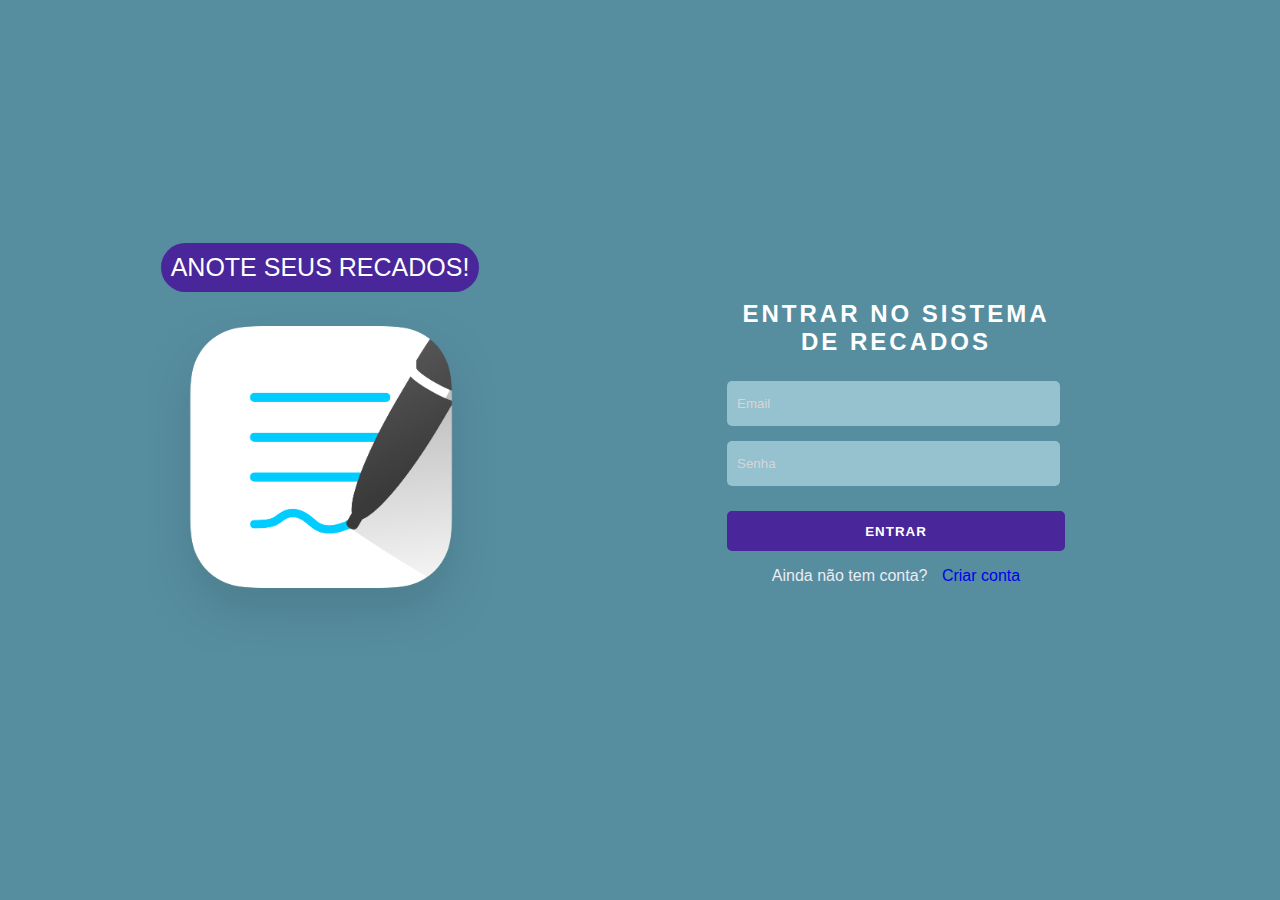
<file: index.html>
<!DOCTYPE html>
<html lang="pt-br">
<head>
    <meta charset="UTF-8">
    <meta http-equiv="X-UA-Compatible" content="IE=edge">
    <meta name="viewport" content="width=device-width, initial-scale=1.0">
    <title>ENTRAR - SEUS RECADOS</title>
    <link rel="stylesheet" href="./css/styles.css">
</head>
</head>

<body id="login">
    <main>
        <div class="alinhamento-colunas">
            <section class="coluna-esquerda">
                <div class="texto-animado">ANOTE SEUS RECADOS!</div>
                <img src="./images/anotacoes.jpg" alt="image bloco" class="imagem-index">
            </section>
                            
            <section class="coluna-direita">
                <form class="form">
                    <div class="container">
                        <h2 class="texto-login">Entrar no sistema de recados</h2>
                        <input class="email-senha" id="email-login" type="email" placeholder="Email">
                        <input class="email-senha" id="senha-login" type="password" placeholder="Senha">
                        <button type="submit" value="entrar-login" class="button-entrar" id="entrar-login">ENTRAR</button>
                        <p class="recado-criar-conta">Ainda não tem conta? <a class="criar-conta-link" href="./cadastro.html">Criar conta</a></p>
                    </div>
                </form>
            </section>
        </div>
    </main>
    <script src="./js/index.js"></script>
</body>
</html>
</file>
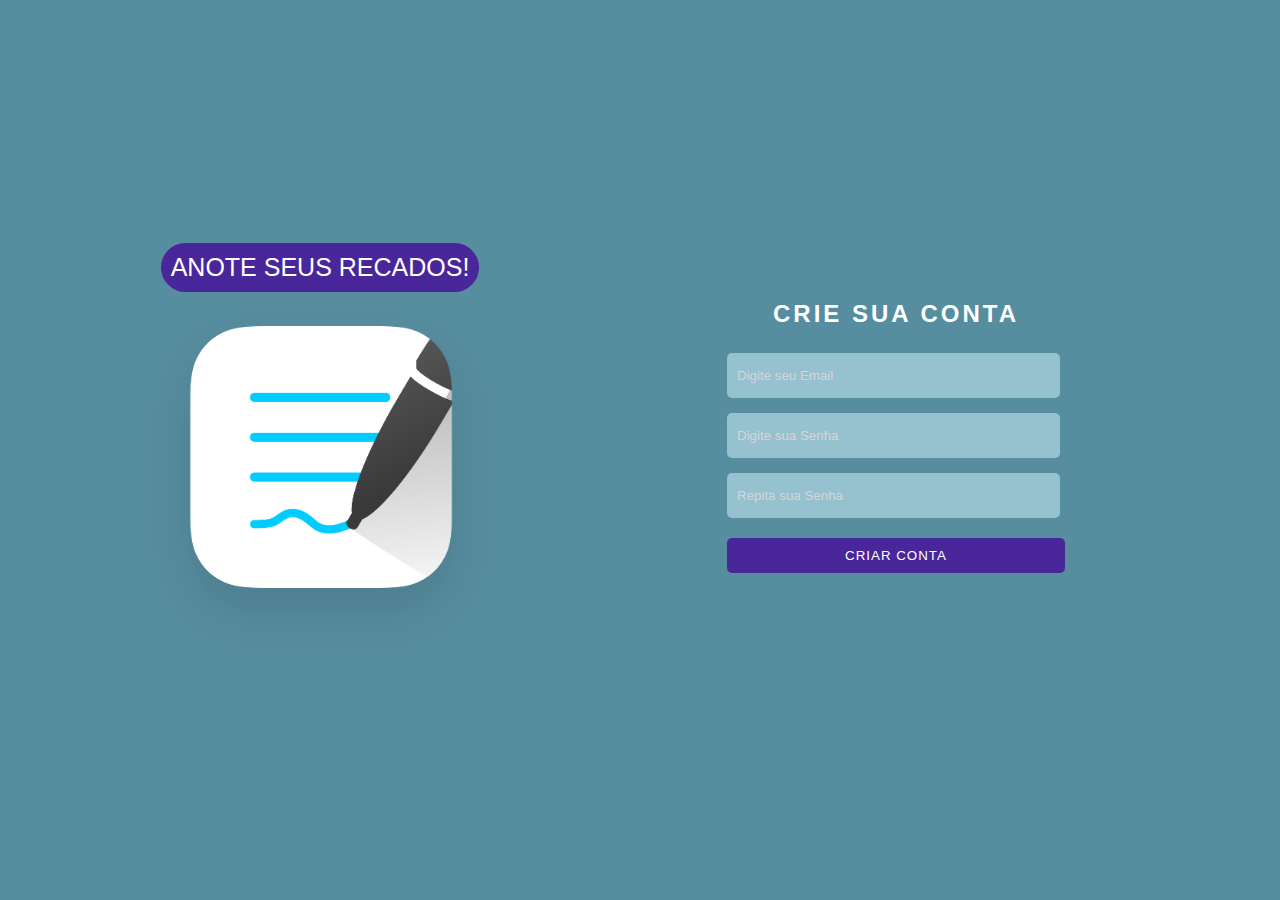
<file: cadastro.html>
<!DOCTYPE html>
<html lang="pt-br">
<head>
    <meta charset="UTF-8">
    <meta http-equiv="X-UA-Compatible" content="IE=edge">
    <meta name="viewport" content="width=device-width, initial-scale=1.0">
    <link rel="stylesheet" href="./css/styles.css">
    <title>CRIE SUA CONTA</title>
</head>

<body> 
    <main>
        <div class="alinhamento-colunas">
            <section class="coluna-esquerda">
                <div class="texto-animado">ANOTE SEUS RECADOS!</div>
                <img src="./images/anotacoes.jpg" alt="image bloco" class="imagem-index">
            </section>
            <section class="coluna-direita">
                <form class="form" id="form-cadastro">
                    <div class="container">
                        <h2 class="texto-login">CRIE SUA CONTA</h2>
                        <label for="label-email" id="label-input-email"></label>
                        <input class="email-senha" id="email-cadastro" type="email" placeholder="Digite seu Email">
                        <label for="label-senha" id="label-input-senha"></label>
                        <input class="email-senha" id="senha-cadastro" type="password" placeholder="Digite sua Senha">
                        <label for="label-repetir-senha" id="label-input-repetir-senha"></label>
                        <input class="email-senha" id="repetir-senha-cadastro" type="password" placeholder="Repita sua Senha">
                        <input class="button-cadastro" id="criar-conta-cadastro" type="submit" value="CRIAR CONTA" >
                    </div>
                </form>
            </section>
        </div>
    </main>
    <script src="./js/cadastro.js"></script>
</body>
</html>
</file>
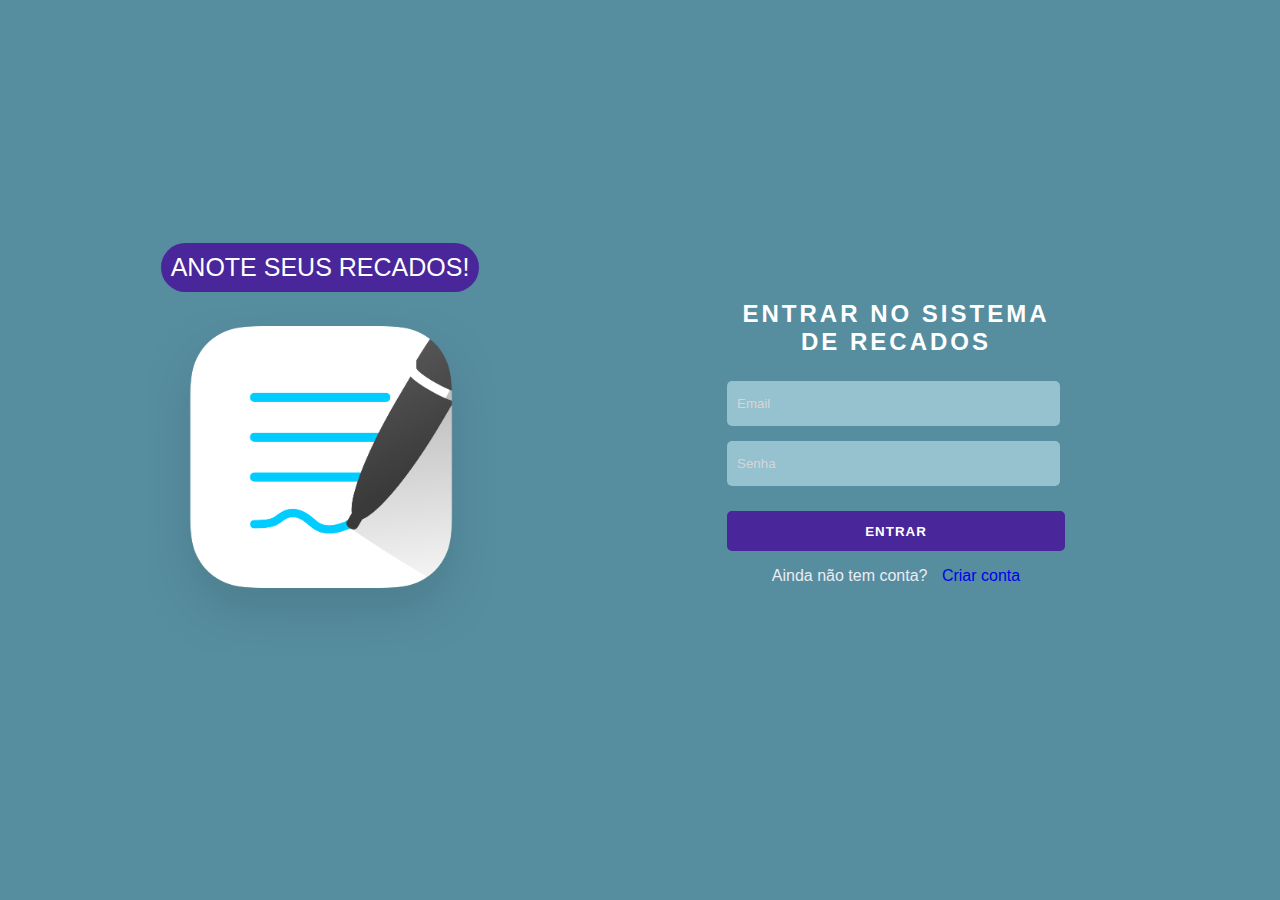
<file: recados.html>
<!DOCTYPE html>
<html lang="pt-br">
<head>
    <meta charset="UTF-8" />
    <meta http-equiv="X-UA-Compatible" content="IE=edge" />
    <meta name="viewport" content="width=device-width, initial-scale=1.0" />
    <title>MEUS RECADOS</title>
    <link rel="stylesheet" href="./css/styles.css" /> 
</head>

<body>
    <div class="fundo-recados">
        <div class="container-recados">
            <div class="alinhamento-linhas">
                <h1 class="recados-texto">MEUS RECADOS</h1>
                <button type="submit" id="botao-sair-recados" style="float:right">Sair</button>
            </div>
            

            <form id="form-cadastro">
                <input type="text" name="titulo-recado" id="input-titulo" class="inputRecados" placeholder="Descrição" size="40"/>
                <input type="text" name="descricao-recado" id="input-descricao" class="inputRecados" placeholder="Detalhamento" size="84"/>
                <button type="submit" id="btn-salvar">Salvar</button>
                
            </form>
            
            <table id="tabela-registros">
                <tr class="alinhamento">
                    <th class="registro-indice">#</th>
                    <th class="descricao-th">Descrição</th>
                    <th class="detalhamento-th">Detalhamento</th>
                    <th class="acoes-th">Ações</th>
                </tr>
                <tbody id="tbody">
                </tbody>
            </table>
        </div>
    </div>  
    <script src="./js/recados.js"></script>
</body>
</html>
</file>
<file: css/styles.css>
* {
    padding: 0;
    margin: 0;
}

body {
    background-color: #568d9f;
}

.alinhamento-linhas {
    display: flex;
    align-items: center;
    margin-bottom: 20px;
}

.alinhamento-colunas {
    display: flex;
    flex-direction: row;
}

.coluna-esquerda {
    width: 50vw;
    height: 100vh;
    display: flex;
    align-items: center;
    justify-content: center;
    flex-direction: column;
}

.imagem-index {
    width: 400px;
    height: 400px;
    margin-top: -40px;
    margin-right: 15px;
}

.coluna-direita {
    width: 40vw;
    height: 100vh;
    display: flex;
    justify-content: center;
    align-items: center;
}

.container {
    padding: 150px;
    height: 300px;
}

.texto-login {
    text-align: center;
    text-transform: uppercase;
    margin-bottom: 10px;
    font-family: -apple-system, BlinkMacSystemFont, 'Segoe UI', Roboto, Oxygen, Ubuntu, Cantarell, 'Open Sans', 'Helvetica Neue', sans-serif;
    letter-spacing: 3px;
    color: rgb(255, 255, 255);
}

.email-senha{
    margin-top: 15px;
    padding-left: 10px;
    width: 323px;
    height: 45px;
    border: none;
    background-color: #96c1cf;
    border-radius: 5px;
    outline: none;
    color: rgb(255, 255, 255);
}

input::placeholder {
    color:#ecdedebe;
}

.button-entrar {
    display: block;
    margin-top: 25px;
    margin-bottom: 10px;
    width: 338px;
    height: 40px;
    letter-spacing: 1px;
    background-color: #49269a;
    color: #fff;
    cursor: pointer;
    border: none;
    border-radius: 5px;
    font-weight: bold;
    font-family:'Trebuchet MS', 'Lucida Sans Unicode', 'Lucida Grande', 'Lucida Sans', Arial, sans-serif;
}

.button-entrar:hover {
    background-color: rgba(50, 37, 78, 0.603);
    transition: 300ms;
}

.recado-criar-conta {
    padding-top: 6px;
    text-align: center;
    color: #ebecf4;
    font-family: 'Trebuchet MS', 'Lucida Sans Unicode', 'Lucida Grande', 'Lucida Sans', Arial, sans-serif;
}

.criar-conta-link {
    text-decoration: none;
    color: #ffffff(2, 219, 183);
    margin-left: 10px;
}

.criar-conta-link:hover {
    color: #430070;
    transition: 300ms;
}

.button-cadastro {
    display: flex;
    align-items: center;
    justify-content: center;
    color: #fff;
    background-color: #49269a;
    width: 338px;
    height: 35px;
    cursor: pointer;
    margin-top: 20px;
    border: none;
    border-radius: 5px;
    letter-spacing: 1px;
    font-family: 'Trebuchet MS', 'Lucida Sans Unicode', 'Lucida Grande', 'Lucida Sans', Arial, sans-serif;
}

.button-cadastro:hover {
    background-color: rgba(44, 25, 86, 0.603);
    transition: 300ms;
}

.fundo-recados {
    background-color: #568d9f;
    height: 100vh;
    display: flex;
    justify-content: center;
    align-items: center;
}

table {
    border-collapse: collapse;
    width: 100%;
    margin-top: 30px;   
}

  
th, td {
    padding: 8px;
    text-align: left;
    border-bottom: 1px solid #ddd;
    max-width: 430px;
    overflow: auto
}
  
button {
    width: 80px;
    height: 30px;
    cursor: pointer;
    border: none;
    border-radius: 5px;
    color: white;
}
  
.btn-editar {
    background-color: #54ab72;
    margin-bottom: 5px;
}

.btn-editar:hover{
    background-color: #144405df;
    transition: 250ms;
}
  
.btn-apagar {
    background-color: rgb(212, 89, 89);
}

.btn-apagar:hover {
    background-color: #700416;
    transition: 250ms;
}
  
#btn-salvar {
    background-color: #4e8da4;
    color: white;
    border: none;
    height: 35px;
    width: 80px;
    margin-left: 10px;
    cursor: pointer;
    border-radius: 5px;
}

#btn-salvar:hover {
    background-color: #184e62;
    transition: 300ms;
}

#botao-sair-recados{
    background-color: rgb(223, 92, 92);
    color: white;
    border: none;
    height: 35px;
    width: 80px;
    cursor: pointer;
    border-radius: 5px;
    margin-left: 720px;
}

#botao-sair-recados:hover {
    background-color: rgb(91, 9, 9);
    transition: 250ms;
}

.container-recados{
    background-color: #f1f1f4;
    padding: 20px;
    border-radius: 20px;
    width: 1050px;
}

.registros {
    color: #183a46;
}

.registros:hover {
    transition: 250ms;
    background-color: #b2d6d213;
    color: #568d9f;
}
  
.recados-texto {
    color: #4e8da4;
    padding-left: 0px;
    font-family: -apple-system, BlinkMacSystemFont, 'Segoe UI', Roboto, Oxygen, Ubuntu, Cantarell, 'Open Sans', 'Helvetica Neue', sans-serif;
    margin-bottom: 10px;
}

.inputRecados {
    margin-left: 0px;
    margin-top: 5px;
    padding-left: 10px;
    height: 45px;
    border: none;
    outline: none;
    background-color: #7d8f95;
    color: #ebf1f3;
    border-radius: 5px;
}

.registro-indice {
    width: 100px;
    color: #183a46;
    font-family: 'Trebuchet MS', 'Lucida Sans Unicode', 'Lucida Grande', 'Lucida Sans', Arial, sans-serif; 
}

.descricao-th {
    color: #183a46;
    width: 300px;
    font-family: 'Trebuchet MS', 'Lucida Sans Unicode', 'Lucida Grande', 'Lucida Sans', Arial, sans-serif;
}

.detalhamento-th {
    color: #183a46;
    width: 470px;
    font-family: 'Trebuchet MS', 'Lucida Sans Unicode', 'Lucida Grande', 'Lucida Sans', Arial, sans-serif;
}

.acoes-th {
    color:  #183a46;
    font-family: 'Trebuchet MS', 'Lucida Sans Unicode', 'Lucida Grande', 'Lucida Sans', Arial, sans-serif;
}

  .texto-animado {
    font-family: 'Trebuchet MS', 'Lucida Sans Unicode', 'Lucida Grande', 'Lucida Sans', Arial, sans-serif;   
    font-size: 25px;
    color: rgb(254, 254, 254);
    background: #49269a;
    border-radius: 30px;
    padding: 10px; 
    animation: pulsar 1.5s infinite 1.5s alternate-reverse; 
    margin-bottom: 5px;
  }
  @keyframes pulsar { 
    0% { 
        transform: scale(0.8);    
    }

    100% {
        transform: scale(1);
        

    }
  }
</file>
